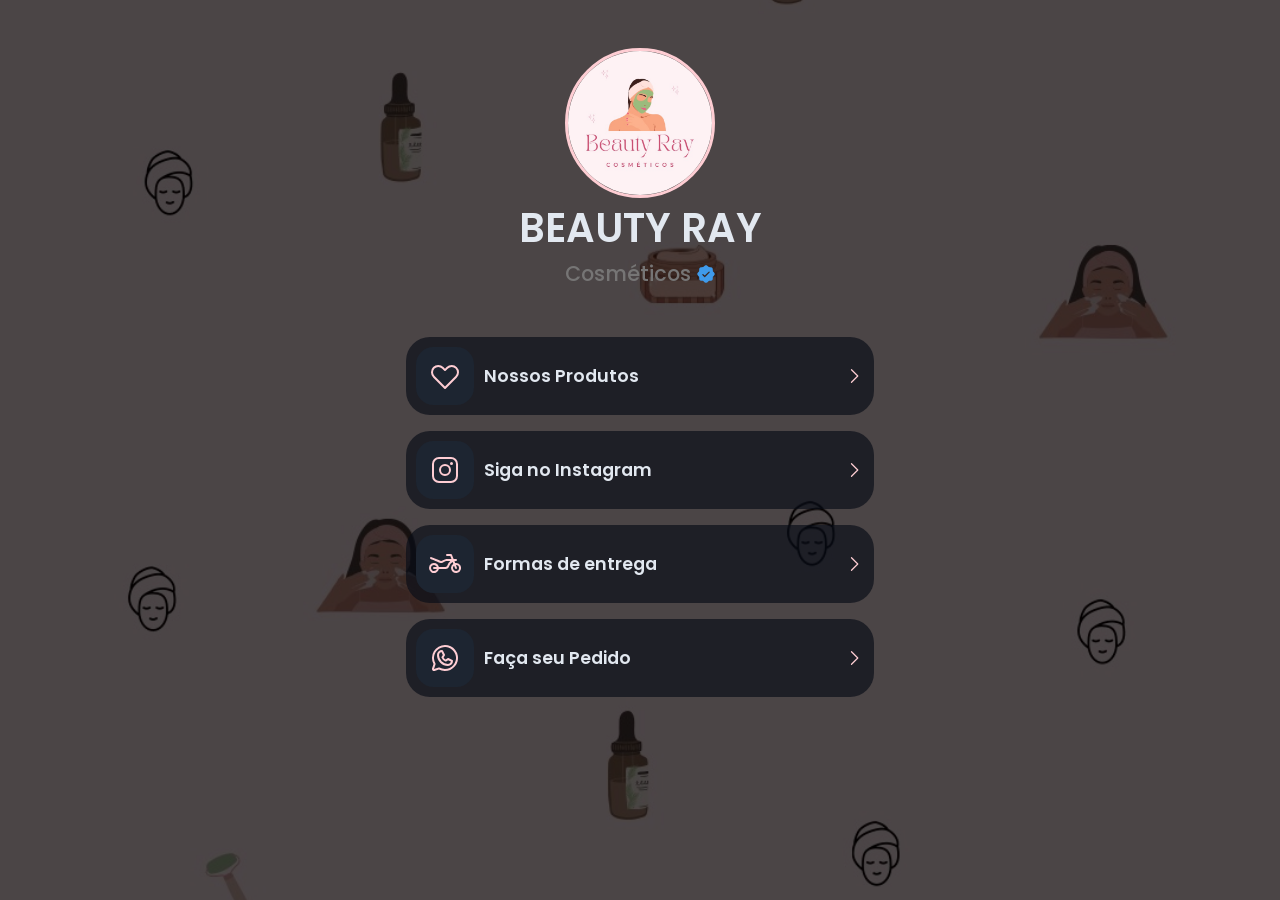
<file: index.html>
<!DOCTYPE html>
<html lang="pt-br">
<head>
    <meta charset="UTF-8">
    <meta name="viewport" content="width=device-width, initial-scale=1.0">
    <title>Beauty Ray</title>
    <link rel="shortcut icon" href="IMG/favicon.ico" type="image/x-icon">
    <link rel="stylesheet" href="CSS/styles.css">
</head>
<body>
    <div class="hero">
        <div class="img">
            <img src="IMG/logo.png" alt="logo da marca">
        </div>

        <span>BEAUTY RAY</span>
        <span class="t">
            Cosméticos
            <svg xmlns="http://www.w3.org/2000/svg" width="20" height="20" fill="#3f9aea" viewBox="0 0 256 256"><path d="M225.86,102.82c-3.77-3.94-7.67-8-9.14-11.57-1.36-3.27-1.44-8.69-1.52-13.94-.15-9.76-.31-20.82-8-28.51s-18.75-7.85-28.51-8c-5.25-.08-10.67-.16-13.94-1.52-3.56-1.47-7.63-5.37-11.57-9.14C146.28,23.51,138.44,16,128,16s-18.27,7.51-25.18,14.14c-3.94,3.77-8,7.67-11.57,9.14C88,40.64,82.56,40.72,77.31,40.8c-9.76.15-20.82.31-28.51,8S41,67.55,40.8,77.31c-.08,5.25-.16,10.67-1.52,13.94-1.47,3.56-5.37,7.63-9.14,11.57C23.51,109.72,16,117.56,16,128s7.51,18.27,14.14,25.18c3.77,3.94,7.67,8,9.14,11.57,1.36,3.27,1.44,8.69,1.52,13.94.15,9.76.31,20.82,8,28.51s18.75,7.85,28.51,8c5.25.08,10.67.16,13.94,1.52,3.56,1.47,7.63,5.37,11.57,9.14C109.72,232.49,117.56,240,128,240s18.27-7.51,25.18-14.14c3.94-3.77,8-7.67,11.57-9.14,3.27-1.36,8.69-1.44,13.94-1.52,9.76-.15,20.82-.31,28.51-8s7.85-18.75,8-28.51c.08-5.25.16-10.67,1.52-13.94,1.47-3.56,5.37-7.63,9.14-11.57C232.49,146.28,240,138.44,240,128S232.49,109.73,225.86,102.82Zm-52.2,6.84-56,56a8,8,0,0,1-11.32,0l-24-24a8,8,0,0,1,11.32-11.32L112,148.69l50.34-50.35a8,8,0,0,1,11.32,11.32Z"></path></svg>
        </span>
    </div>

    <div class="links">
        <a href="produtos.html" class="item">
            <div class="item-wrap">
                <div>
                    <svg xmlns="http://www.w3.org/2000/svg" width="32" height="32" fill="#fecdd3" viewBox="0 0 256 256"><path d="M223,57a58.07,58.07,0,0,0-81.92-.1L128,69.05,114.91,56.86A58,58,0,0,0,33,139l89.35,90.66a8,8,0,0,0,11.4,0L223,139a58,58,0,0,0,0-82Zm-11.35,70.76L128,212.6,44.3,127.68a42,42,0,0,1,59.4-59.4l.2.2,18.65,17.35a8,8,0,0,0,10.9,0L152.1,68.48l.2-.2a42,42,0,1,1,59.36,59.44Z"></path></svg>
                </div>
                Nossos Produtos
            </div>
            <svg xmlns="http://www.w3.org/2000/svg" width="20" height="20" fill="#fecdd3" viewBox="0 0 256 256"><path d="M181.66,133.66l-80,80a8,8,0,0,1-11.32-11.32L164.69,128,90.34,53.66a8,8,0,0,1,11.32-11.32l80,80A8,8,0,0,1,181.66,133.66Z"></path></svg>
        </a>
        <a href="https://www.instagram.com/ray_cosmeticos3/profilecard/?igsh=MTJidzZ1a3ZwOHk5Nw==" class="item">
            <div class="item-wrap">
                <div>
                    <svg xmlns="http://www.w3.org/2000/svg" width="32" height="32" fill="#fecdd3" viewBox="0 0 256 256"><path d="M128,80a48,48,0,1,0,48,48A48.05,48.05,0,0,0,128,80Zm0,80a32,32,0,1,1,32-32A32,32,0,0,1,128,160ZM176,24H80A56.06,56.06,0,0,0,24,80v96a56.06,56.06,0,0,0,56,56h96a56.06,56.06,0,0,0,56-56V80A56.06,56.06,0,0,0,176,24Zm40,152a40,40,0,0,1-40,40H80a40,40,0,0,1-40-40V80A40,40,0,0,1,80,40h96a40,40,0,0,1,40,40ZM192,76a12,12,0,1,1-12-12A12,12,0,0,1,192,76Z"></path></svg>
                </div>
                Siga no Instagram
            </div>
            <svg xmlns="http://www.w3.org/2000/svg" width="20" height="20" fill="#fecdd3" viewBox="0 0 256 256"><path d="M181.66,133.66l-80,80a8,8,0,0,1-11.32-11.32L164.69,128,90.34,53.66a8,8,0,0,1,11.32-11.32l80,80A8,8,0,0,1,181.66,133.66Z"></path></svg>
        </a>
        <a href="localização.html" class="item">
            <div class="item-wrap">
                <div>
                    <svg xmlns="http://www.w3.org/2000/svg" width="32" height="32" fill="#fecdd3" viewBox="0 0 256 256"><path d="M216,120a41,41,0,0,0-6.6.55l-5.82-15.14A55.64,55.64,0,0,1,216,104a8,8,0,0,0,0-16H196.88L183.47,53.13A8,8,0,0,0,176,48H144a8,8,0,0,0,0,16h26.51l9.23,24H152c-18.5,0-33.5,4.31-43.37,12.46a16,16,0,0,1-16.76,2.07C81.29,97.72,31.13,77.33,26.71,75.6L21,73.36A17.74,17.74,0,0,0,16,72a8,8,0,0,0-2.87,15.46h0c.46.18,47.19,18.3,72.13,29.63a32.15,32.15,0,0,0,33.56-4.29c4.86-4,14.57-8.8,33.19-8.8h18.82a71.74,71.74,0,0,0-24.17,36.59A15.86,15.86,0,0,1,131.32,152H79.2a40,40,0,1,0,0,16h52.12a31.91,31.91,0,0,0,30.74-23.1,56,56,0,0,1,26.59-33.72l5.82,15.13A40,40,0,1,0,216,120ZM40,168H62.62a24,24,0,1,1,0-16H40a8,8,0,0,0,0,16Zm176,16a24,24,0,0,1-15.58-42.23l8.11,21.1a8,8,0,1,0,14.94-5.74L215.35,136l.65,0a24,24,0,0,1,0,48Z"></path></svg>
                </div>
                Formas de entrega
            </div>
            <svg xmlns="http://www.w3.org/2000/svg" width="20" height="20" fill="#fecdd3" viewBox="0 0 256 256"><path d="M181.66,133.66l-80,80a8,8,0,0,1-11.32-11.32L164.69,128,90.34,53.66a8,8,0,0,1,11.32-11.32l80,80A8,8,0,0,1,181.66,133.66Z"></path></svg>
        </a>
        <a href="https://api.whatsapp.com/send/?phone=5511951381579&text=Ol%C3%A1+tudo+bem%3F+Vim+pelo+Instagram.+&type=phone_number&app_absent=0" class="item">
            <div class="item-wrap">
                <div>
                    <svg xmlns="http://www.w3.org/2000/svg" width="32" height="32" fill="#fecdd3" viewBox="0 0 256 256"><path d="M187.58,144.84l-32-16a8,8,0,0,0-8,.5l-14.69,9.8a40.55,40.55,0,0,1-16-16l9.8-14.69a8,8,0,0,0,.5-8l-16-32A8,8,0,0,0,104,64a40,40,0,0,0-40,40,88.1,88.1,0,0,0,88,88,40,40,0,0,0,40-40A8,8,0,0,0,187.58,144.84ZM152,176a72.08,72.08,0,0,1-72-72A24,24,0,0,1,99.29,80.46l11.48,23L101,118a8,8,0,0,0-.73,7.51,56.47,56.47,0,0,0,30.15,30.15A8,8,0,0,0,138,155l14.61-9.74,23,11.48A24,24,0,0,1,152,176ZM128,24A104,104,0,0,0,36.18,176.88L24.83,210.93a16,16,0,0,0,20.24,20.24l34.05-11.35A104,104,0,1,0,128,24Zm0,192a87.87,87.87,0,0,1-44.06-11.81,8,8,0,0,0-6.54-.67L40,216,52.47,178.6a8,8,0,0,0-.66-6.54A88,88,0,1,1,128,216Z"></path></svg>
                </div>
                Faça seu Pedido
            </div>
            <svg xmlns="http://www.w3.org/2000/svg" width="20" height="20" fill="#fecdd3" viewBox="0 0 256 256"><path d="M181.66,133.66l-80,80a8,8,0,0,1-11.32-11.32L164.69,128,90.34,53.66a8,8,0,0,1,11.32-11.32l80,80A8,8,0,0,1,181.66,133.66Z"></path></svg>
        </a>
    </div>
</body>
</html>
</file>
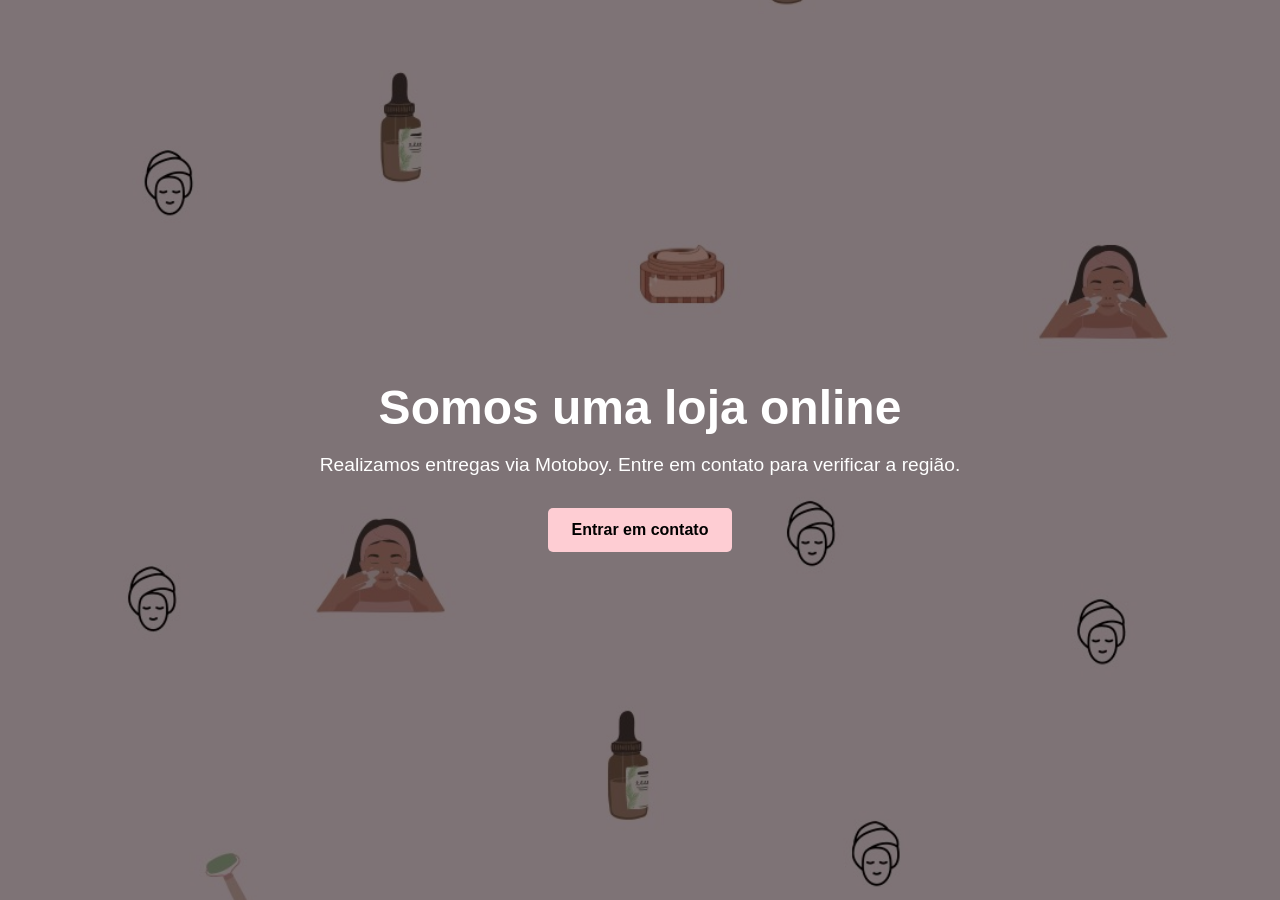
<file: localização.html>
<!DOCTYPE html>
<html lang="pt-br">
<head>
    <meta charset="UTF-8">
    <meta name="viewport" content="width=device-width, initial-scale=1.0">
    <link rel="stylesheet" href="CSS/localizacao.css">
    <link rel="shortcut icon" href="IMG/favicon.ico" type="image/x-icon">
    <title>Beauty Ray</title>
    
</head>
<body>
    <div>
        <h1>Somos uma loja online</h1>
        <p>Realizamos entregas via Motoboy. Entre em contato para verificar a região.</p>
        <a href="https://api.whatsapp.com/send/?phone=5511951381579&text=Ol%C3%A1+tudo+bem%3F+Vim+pelo+Instagram.+&type=phone_number&app_absent=0" class="button">Entrar em contato</a>
    </div>
</body>
</html>
</file>
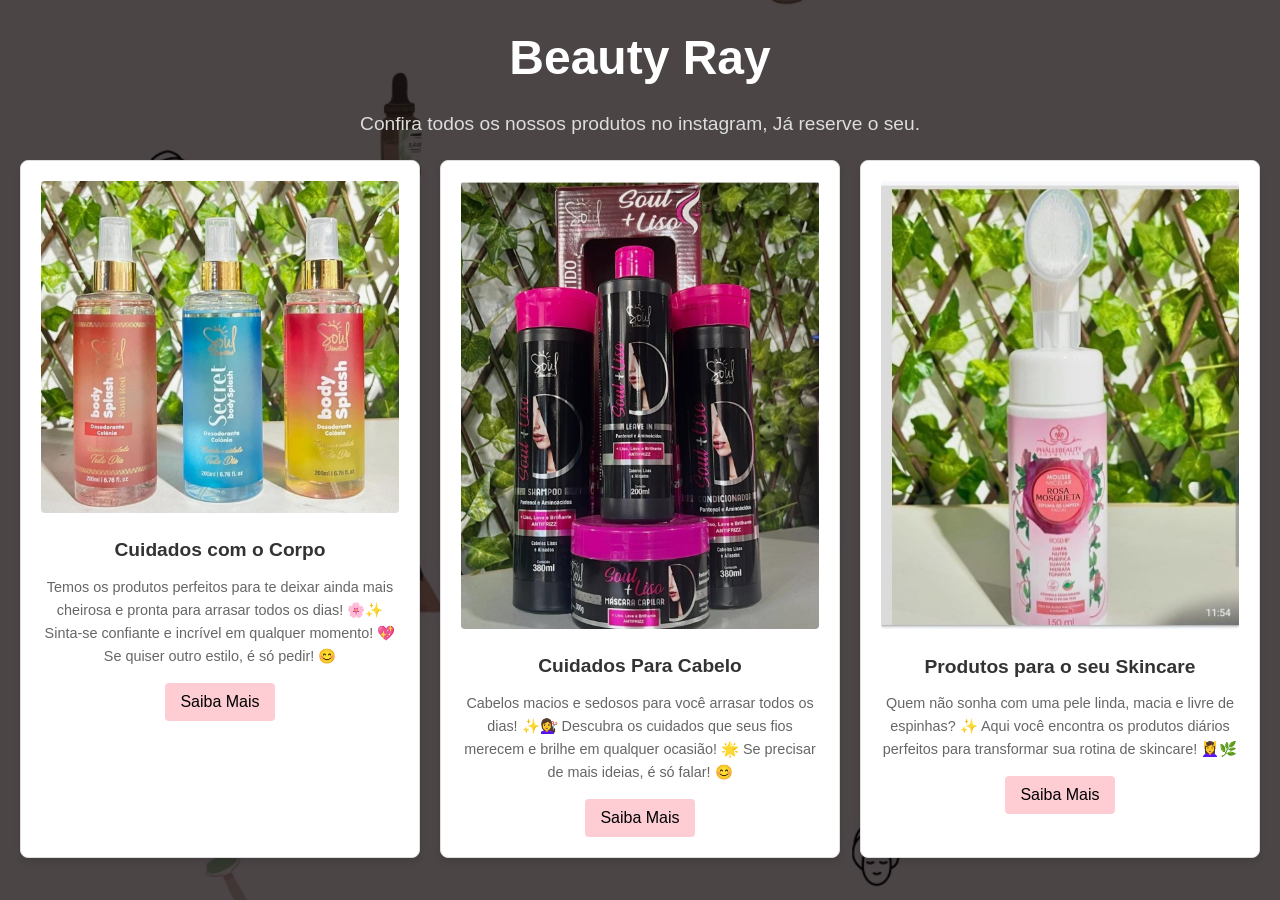
<file: produtos.html>
<!DOCTYPE html>
<html lang="pt-br">
<head>
    <meta charset="UTF-8">
    <meta name="viewport" content="width=device-width, initial-scale=1.0">
    <link rel="shortcut icon" href="IMG/favicon.ico" type="image/x-icon">
    <link rel="stylesheet" href="CSS/produtos.css">
    <title>Beauty Ray</title>
</head>
<body>
    <header>
        <h1>Beauty Ray</h1>
        <p>Confira todos os nossos produtos no instagram, Já reserve o seu.</p>
    </header>
    <main class="card-container">
        <div class="card">
            <img src="IMG/body.jpeg" alt="Produto 1">
            <h2>Cuidados com o Corpo</h2>
            <p>Temos os produtos perfeitos para te deixar ainda mais cheirosa e pronta para arrasar todos os dias! 🌸✨ Sinta-se confiante e incrível em qualquer momento! 💖 Se quiser outro estilo, é só pedir! 😊</p>
            <a href="https://www.instagram.com/ray_cosmeticos3/profilecard/?igsh=MTJidzZ1a3ZwOHk5Nw==" target="_blank" rel="noopener noreferrer">
                <button>Saiba Mais</button>
            </a>
        </div>
        <div class="card">
            <img src="IMG/880cbffa-066c-4391-83af-96bf746b1c49.jpeg" alt="Produto 2">
            <h2>Cuidados Para Cabelo</h2>
            <p>Cabelos macios e sedosos para você arrasar todos os dias! ✨💇‍♀️
             Descubra os cuidados que seus fios merecem e brilhe em qualquer ocasião! 🌟
                
                Se precisar de mais ideias, é só falar! 😊</p>
            <a href="https://www.instagram.com/ray_cosmeticos3/profilecard/?igsh=MTJidzZ1a3ZwOHk5Nw==" target="_blank" rel="noopener noreferrer">
                <button>Saiba Mais</button>
            </a>
        </div>
        <div class="card">
            <img src="IMG/rostolimpeza.jpg" alt="Produto 3">
            <h2>Produtos para o seu Skincare</h2>
            <p>Quem não sonha com uma pele linda, macia e livre de espinhas? ✨
                Aqui você encontra os produtos diários perfeitos para transformar sua rotina de skincare! 💆‍♀️🌿</p>
                <a href="https://www.instagram.com/ray_cosmeticos3/profilecard/?igsh=MTJidzZ1a3ZwOHk5Nw==" target="_blank" rel="noopener noreferrer">
                    <button>Saiba Mais</button>
                </a>
        </div>
    </main>
</body>
</html>
</file>
<file: CSS/styles.css>
@import url('https://fonts.googleapis.com/css2?family=Poppins:ital,wght@0,100;0,200;0,300;0,400;0,500;0,600;0,700;0,800;0,900;1,100;1,200;1,300;1,400;1,500;1,600;1,700;1,800;1,900&display=swap');

:root {
    --white: #e2e8f0;
    --grey: #566170;
    --blue: #090d17a9;
    --lightblue: #1d2531;
}

* {
    margin: 0;
    padding: 0;
    box-sizing: border-box;
}

body {
    display: flex;
    align-items: center;
    flex-direction: column;
    padding: 3rem 0;
    gap: 3rem;
    font-family: 'Poppins', sans-serif;
    background: url('../IMG/fundo.png') no-repeat center center fixed; /* Imagem de fundo */
    background-size: cover; /* Ajusta a imagem para cobrir todo o fundo */
}

body::before {
    content: '';
    position: fixed;
    top: 0;
    left: 0;
    right: 0;
    bottom: 0;
    background: rgba(0, 0, 0, 0.70); /* Camada semi-transparente apenas sobre a imagem */
    z-index: 0; /* Coloca a camada abaixo do conteúdo */
}

.hero, .links, .item, .item-wrap {
    position: relative; /* Permite que o conteúdo fique acima da camada de cor */
    z-index: 1; /* Garante que o conteúdo esteja acima da camada de cor */
}

img {
    height: 100%;
    width: 100%;
}

.img {
    height: 150px;
    width: 150px;
    overflow: hidden;
    border-radius: 50%;
    border: 3px solid #fecdd3;
}

.hero {
    display: flex;
    flex-direction: column;
    align-items: center;
}

.hero span:nth-child(2) {
    font-size: 2.5rem;
    font-weight: 600;
    color: var(--white);
}

.hero span:nth-child(3) {
    font-size: 1.3rem;
    font-weight: 500;
    color: rgb(118, 117, 117);
    display: flex;
    align-items: center;
    gap: 5px;
}

.links {
    display: flex;
    flex-direction: column;
    gap: 1rem;
    width: 468px;
}

.item {
    display: flex;
    align-items: center;
    justify-content: space-between;
    width: 100%;
    background-color: var(--blue);
    padding: 10px;
    border-radius: 1.5rem;
    text-decoration: none;
    color: var(--white);
    font-weight: 600;
    font-size: 1.1rem;
    transition: .3s;
}

.item:hover {
    transform: scale(1.1);
}

.item-wrap {
    display: flex;
    align-items: center;
    gap: 10px;
}

.item-wrap div {
    padding: 13px;
    display: flex;
    align-items: center;
    justify-content: center;
    background-color: var(--lightblue);
    border-radius: 1.1rem;
}

@media (width <= 468px) {
    .links, .hero {
        width: 100%;
        padding: 0 1rem;
    }
}
</file>
<file: CSS/localizacao.css>
body {
                margin: 0;
                padding: 0;
                background-color: #000;
                color: #fff;
                font-family: Arial, sans-serif;
                display: flex;
                justify-content: center;
                align-items: center;
                height: 100vh;
                text-align: center;
                position: relative;
                overflow: hidden;
                background: url('../IMG/fundo.png') no-repeat center center fixed; /* Imagem de fundo */
                background-size: cover; /* Ajusta a imagem para cobrir todo o fundo */
            }

            body::before {
                content: "";
                position: absolute;
                top: 0;
                left: 0;
                width: 100%;
                height: 100%;
                background-color: rgba(0, 0, 0, 0.5); /* Fundo semi-transparente */
                z-index: -1;
            }

            h1 {
                font-size: 3rem;
                margin-bottom: 1rem;
            }

            p {
                font-size: 1.2rem;
                margin-bottom: 2rem;
            }

            .button {
                display: inline-block;
                padding: 0.8rem 1.5rem;
                background-color: #fecdd3;
                color: #000;
                text-decoration: none;
                font-size: 1rem;
                font-weight: bold;
                border-radius: 5px;
                transition: background-color 0.3s;
            }

            .button:hover {
                background-color: #efabb3;
            }
</file>
<file: CSS/produtos.css>
/* Reset básico */
* {
    margin: 0;
    padding: 0;
    box-sizing: border-box;
}

body {
    font-family: Arial, sans-serif;
    line-height: 1.6;
    color: #333;
    padding: 20px;
    position: relative; /* Define o corpo como o contexto para o posicionamento */
    background: url('../IMG/fundo.png') no-repeat center center fixed; /* Imagem de fundo */
    background-size: cover; /* Ajusta a imagem para cobrir todo o fundo */
}

body::before {
    content: '';
    position: fixed;
    top: 0;
    left: 0;
    width: 100%;
    height: 100%;
    background: rgba(0, 0, 0, 0.7); /* Camada semi-transparente apenas sobre a imagem */
    z-index: -1; /* Certifica-se de que fique abaixo do conteúdo */
}

header {
    text-align: center;
    margin-bottom: 20px;
    position: relative; /* Garante que o cabeçalho fique acima da camada opaca */
    z-index: 1;
    color: #fff; /* Ajusta a cor para destacar sobre o fundo escuro */
}

header h1 {
    font-size: 3rem;
    margin-bottom: 12px;
}

header p {
    font-size: 1.2rem;
    color: #ddd; /* Cor mais clara para melhorar a visibilidade sobre o fundo */
}

.card-container {
    display: grid;
    gap: 20px;
    grid-template-columns: repeat(auto-fit, minmax(250px, 1fr));
    position: relative; /* Garante que os cards fiquem acima da camada opaca */
    z-index: 1;
}

.card {
    background: #fff;
    border: 1px solid #ddd;
    border-radius: 8px;
    padding: 20px;
    text-align: center;
    box-shadow: 0 4px 6px rgba(0, 0, 0, 0.1);
}

.card img {
    max-width: 100%;
    border-radius: 4px;
    margin-bottom: 15px;
}

.card h2 {
    font-size: 1.2rem;
    margin-bottom: 10px;
}

.card p {
    font-size: 0.9rem;
    color: #666;
    margin-bottom: 15px;
}

.card button {
    background-color: #fecdd3;
    color: #000;
    border: none;
    padding: 10px 15px;
    border-radius: 4px;
    cursor: pointer;
    font-size: 1rem;
    transition: background-color 0.3s;
}

.card button:hover {
    background-color: #f4b0b8;
    color: #fff;
}
</file>
